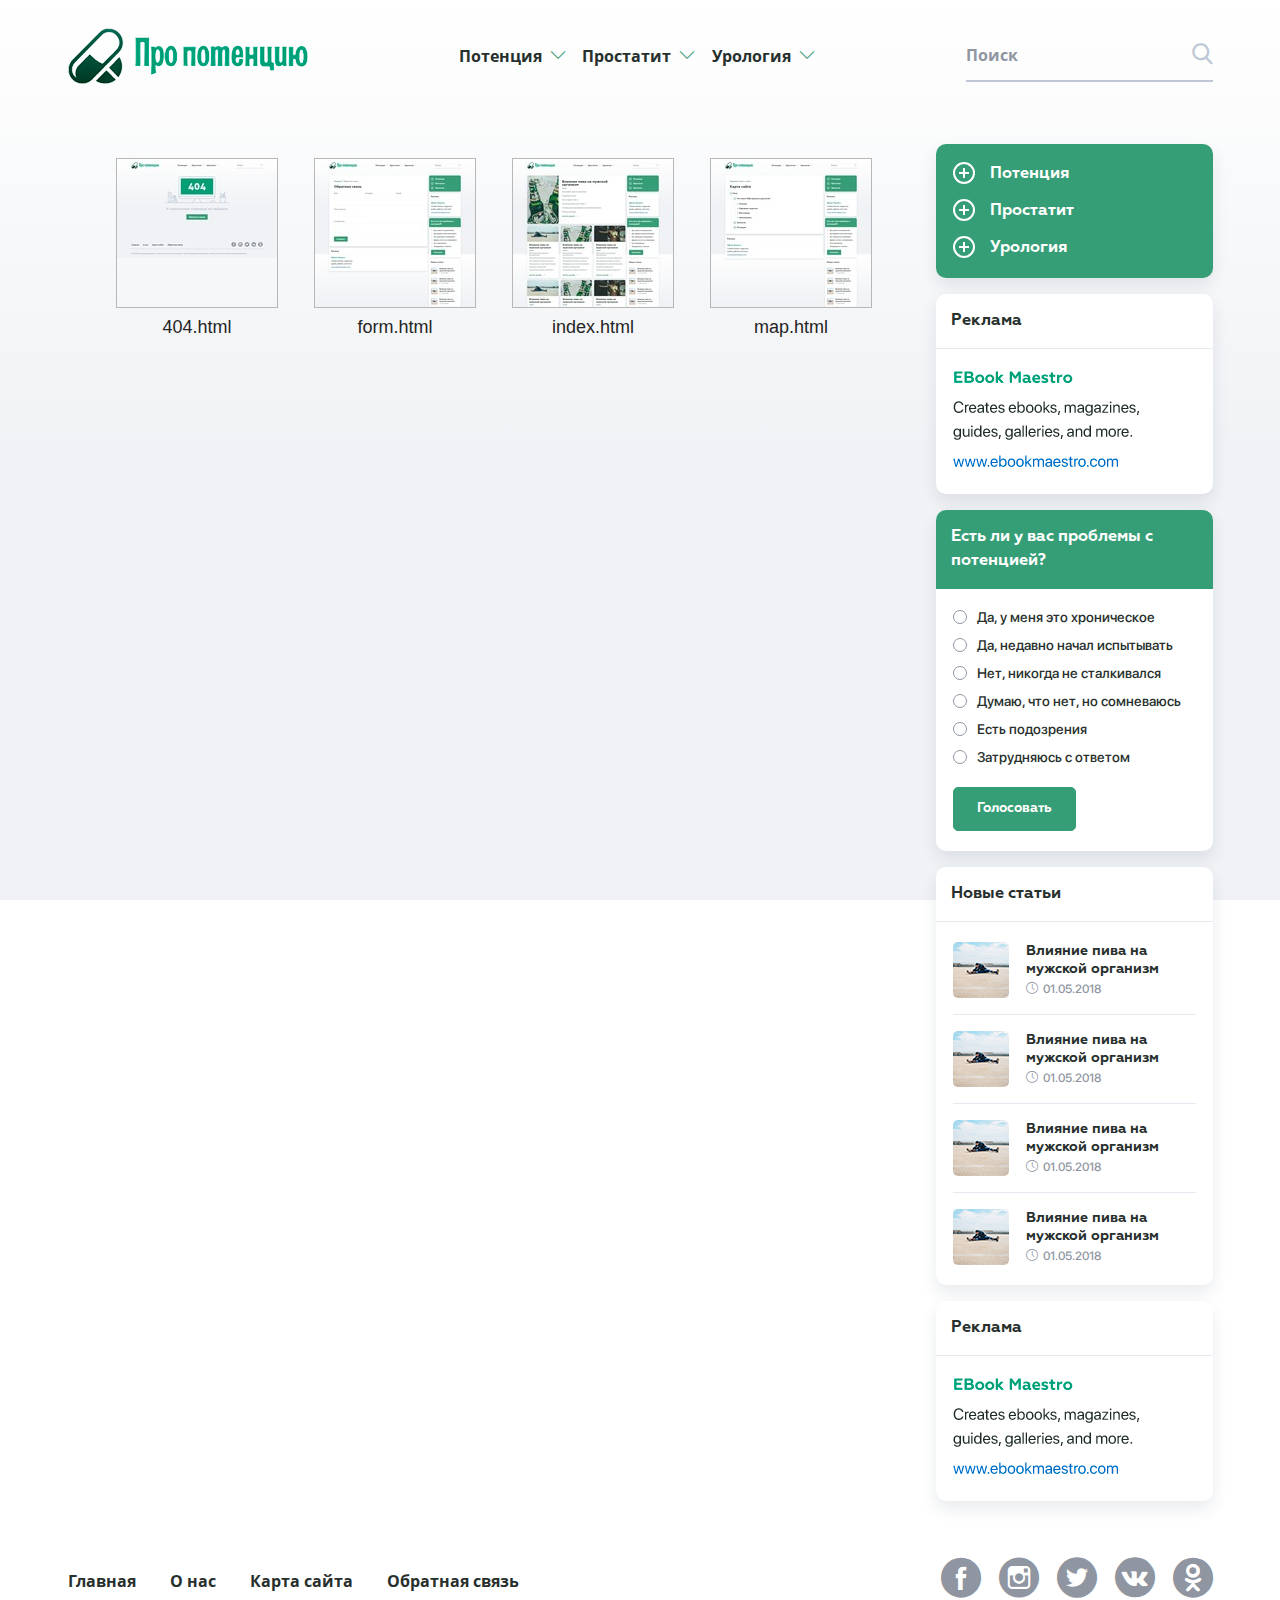
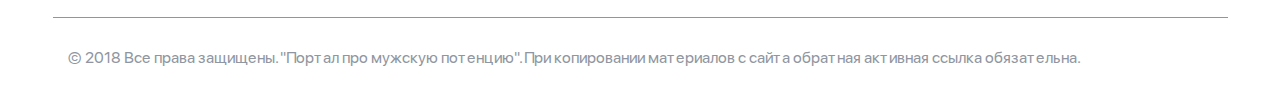
<file: index.html>
<!DOCTYPE html>
<html lang="ru">
<head>
	<meta charset=utf-8>
	<title></title>
	<meta name="viewport" id="viewport" content="width=device-width, initial-scale=1">
	<link rel="stylesheet" type="text/css" href="css/style.css" />
	
	
	
	<script src="js/libs/jquery-3.2.1.min.js"></script>

	<script src="js/common.js"></script>
</head>

<body>
	<header>
	    <div class="wrapper">
	        <a href="" class="logo">
	            <img src="images/logo.png" alt="alt">
	        </a>
	        <div class="nav_mob">
	            <span></span>
	            <span></span>
	            <span></span>
	        </div>
	        <nav>
	            <div class="nav_dd">
	                <a href="">Потенция<i class="icon-chevron-down"></i></a>
	                <div class="nav_dd_block block">
	                    <a href="">Потенция</a>
	                    <a href="">Потенция</a>
	                    <a href="">Потенция</a>
	                    <a href="">Потенция</a>
	                    <a href="">Потенция</a>
	                </div>
	            </div>
	            <div class="nav_dd">
	                <a href="">Простатит<i class="icon-chevron-down"></i></a>
	                <div class="nav_dd_block block">
	                    <a href="">Потенция</a>
	                    <a href="">Потенция</a>
	                    <a href="">Потенция</a>
	                    <a href="">Потенция</a>
	                    <a href="">Потенция</a>
	                </div>
	            </div>
	            <div class="nav_dd">
	                <a href="">Урология<i class="icon-chevron-down"></i></a>
	                <div class="nav_dd_block block">
	                    <a href="">Потенция</a>
	                    <a href="">Потенция</a>
	                    <a href="">Потенция</a>
	                    <a href="">Потенция</a>
	                    <a href="">Потенция</a>
	                </div>
	            </div>
	            
	        </nav>
	        <div class="header_search">
	            <input type="text" placeholder="Поиск">
	            <button><i class="icon-search"></i></button>
	        </div>
	    </div>
	</header>
    <div class="wrapper">
            <div class="content_mob">
                <div class="header_search">
                    <input type="text" placeholder="Поиск">
                    <button><i class="icon-search"></i></button>
                </div>
                <div class="aside_block block green aside_nav">
                    
                    <div class="block_content">
                        <div class="aside_nav">
                            <div class="aside_nav_item">
                                <div class="aside_nav_head">
                                    <span></span>Потенция
                                </div>
                                <div class="aside_nav_in">
                                    <a href="">Потенция</a>
                                    <a href="">Потенция</a>
                                    <a href="">Потенция</a>
                                    <a href="">Потенция</a>
                                    <a href="">Потенция</a>
                                </div>
                            </div>
                            <div class="aside_nav_item">
                                <div class="aside_nav_head">
                                    <span></span>Простатит
                                </div>
                                <div class="aside_nav_in">
                                    <a href="">Потенция</a>
                                    <a href="">Потенция</a>
                                    <a href="">Потенция</a>
                                    <a href="">Потенция</a>
                                    <a href="">Потенция</a>
                                </div>
                            </div>
                            <div class="aside_nav_item">
                                <div class="aside_nav_head">
                                    <span></span>Урология
                                </div>
                                <div class="aside_nav_in">
                                    <a href="">Потенция</a>
                                    <a href="">Потенция</a>
                                    <a href="">Потенция</a>
                                    <a href="">Потенция</a>
                                    <a href="">Потенция</a>
                                </div>
                            </div>
                            
                        </div>
                    </div>
                </div>
            </div>
        <div class="content">
            
            <div class="content_block">
                <div class="articles">
                    <div class="gang">
                        <a target="_blank" href="404.html">
                            <span class="gang-img"><img src="https://tester-site.github.io/mens/images/resized/1.jpg" alt="alt"></span>
                            <span>404.html</span>
                        </a>
                        <a target="_blank" href="form.html">
                            <span class="gang-img"><img src="https://tester-site.github.io/mens/images/resized/2.jpg" alt="alt"></span>
                            <span>form.html</span>
                        </a>
                        <a target="_blank" href="main.html">
                            <span class="gang-img"><img src="https://tester-site.github.io/mens/images/resized/3.jpg" alt="alt"></span>
                            <span>index.html</span>
                        </a>
                        <a target="_blank" href="map.html">
                            <span class="gang-img"><img src="https://tester-site.github.io/mens/images/resized/4.jpg" alt="alt"></span>
                            <span>map.html</span>
                        </a>
                        
                    </div>
                    <style>
                        .gang {
                            display: flex;
                            flex-wrap: wrap;
                            align-items: stretch;
                        }
                        .gang a {
                            text-align: center;
                            padding: 7px;
                            display: block;
                            border: 1px solid rgba(255,255,255,0);
                            margin: 10px;
                            font-size: 18px;
                            color: #252525;
                            text-decoration: none;
                            padding-top: 3px;
                            min-height: 80px;
                            display: block;
                            font-family: 'Montserrat', sans-serif;
                            font-weight: 500;
                            line-height: 25px;
                            display: flex;
                            flex-direction: column;
                            justify-content: flex-start;
                            align-items: center;
                        }
                        .gang a:hover {
                            border: 1px solid #1e3046;
                            box-shadow: 0 0 16px rgba(0,0,0,0.39);
                        }
                        .gang-img {
                            height: 150px;
                            max-height: 150px;
                            overflow: hidden;
                            border: 1px solid #b7b7b7;
                        }
                        .gang-img + span{
                            max-width: 160px;
                            padding-top: 7px;
                        }
                        .gang span {
                            display: block;
                        }
                    </style>
                </div>
                
                
            </div>
            <aside>
                <div class="header_search">
                    <input type="text" placeholder="Поиск">
                    <button><i class="icon-search"></i></button>
                </div>
                <div class="aside_block block green aside_nav">
                    
                    <div class="block_content">
                        <div class="aside_nav">
                            <div class="aside_nav_item">
                                <div class="aside_nav_head">
                                    <span></span>Потенция
                                </div>
                                <div class="aside_nav_in">
                                    <a href="">Потенция</a>
                                    <a href="">Потенция</a>
                                    <a href="">Потенция</a>
                                    <a href="">Потенция</a>
                                    <a href="">Потенция</a>
                                </div>
                            </div>
                            <div class="aside_nav_item">
                                <div class="aside_nav_head">
                                    <span></span>Простатит
                                </div>
                                <div class="aside_nav_in">
                                    <a href="">Потенция</a>
                                    <a href="">Потенция</a>
                                    <a href="">Потенция</a>
                                    <a href="">Потенция</a>
                                    <a href="">Потенция</a>
                                </div>
                            </div>
                            <div class="aside_nav_item">
                                <div class="aside_nav_head">
                                    <span></span>Урология
                                </div>
                                <div class="aside_nav_in">
                                    <a href="">Потенция</a>
                                    <a href="">Потенция</a>
                                    <a href="">Потенция</a>
                                    <a href="">Потенция</a>
                                    <a href="">Потенция</a>
                                </div>
                            </div>
                            
                        </div>
                    </div>
                </div>
                
                <div class="aside_block block">
                    <div class="block_head">
                        Реклама
                    </div>
                    <div class="block_content">
                        <img src="images/temp/ad.png" alt="alt"> 
                    </div>
                </div>
                
                <div class="aside_block block">
                    <div class="block_head green">
                        Есть ли у вас проблемы
                        с потенцией?
                    </div>
                    <div class="block_content">
                        <form>
                            <label>
                                <input type="radio" name="one"><span></span>
                                Да, у меня это хроническое
                            </label>
                            <label>
                                <input type="radio" name="one"><span></span>
                                Да, недавно начал испытывать
                            </label>
                            <label>
                                <input type="radio" name="one"><span></span>
                                Нет, никогда не сталкивался
                            </label>
                            <label>
                                <input type="radio" name="one"><span></span>
                                Думаю, что нет, но сомневаюсь
                            </label>
                            <label>
                                <input type="radio" name="one"><span></span>
                                Есть подозрения
                            </label>
                            <label>
                                <input type="radio" name="one"><span></span>
                                Затрудняюсь с ответом
                            </label>
                            <button class="btn">
                                Голосовать
                            </button>
                        </form>
                    </div>
                </div>
                
                <div class="aside_block block">
                    <div class="block_head">
                        Новые статьи
                    </div>
                    <div class="block_content">
                        <div class="aside_article">
                            <a href="aside_article_img">
                                <img src="images/temp/5.png" alt="alt">
                            </a>
                            <div>
                                <a href="" class="aside_article_name">
                                    Влияние пива на
мужской организм
                                </a>
                                <span>
                                    <i class="icon-clock"></i>01.05.2018
                                </span>
                            </div>
                        </div>
                        <div class="aside_article">
                            <a href="aside_article_img">
                                <img src="images/temp/5.png" alt="alt">
                            </a>
                            <div>
                                <a href="" class="aside_article_name">
                                    Влияние пива на
мужской организм
                                </a>
                                <span>
                                    <i class="icon-clock"></i>01.05.2018
                                </span>
                            </div>
                        </div>
                        <div class="aside_article">
                            <a href="aside_article_img">
                                <img src="images/temp/5.png" alt="alt">
                            </a>
                            <div>
                                <a href="" class="aside_article_name">
                                    Влияние пива на
мужской организм
                                </a>
                                <span>
                                    <i class="icon-clock"></i>01.05.2018
                                </span>
                            </div>
                        </div>
                        <div class="aside_article">
                            <a href="aside_article_img">
                                <img src="images/temp/5.png" alt="alt">
                            </a>
                            <div>
                                <a href="" class="aside_article_name">
                                    Влияние пива на
мужской организм
                                </a>
                                <span>
                                    <i class="icon-clock"></i>01.05.2018
                                </span>
                            </div>
                        </div>
                        
                    </div>
                </div>
                
                <div class="aside_block block">
                    <div class="block_head">
                        Реклама
                    </div>
                    <div class="block_content">
                        <img src="images/temp/ad.png" alt="alt"> 
                    </div>
                </div>

            </aside>
    </div>
    </div>
	<footer>
	    <div class="footer_top wrapper">
	        
	        <div class="footer_nav">
	            <a href="">Главная</a>
	            <a href="">О нас</a>
	            <a href="">Карта сайта</a>
	            <a href="">Обратная связь</a>
	        </div>
	        <div class="social">
	            <a href="" target="_blank">
	                <i class="icon-fb"></i>
	            </a>
	            <a href="" target="_blank">
	                <i class="icon-insta"></i>
	            </a>
	            <a href="" target="_blank">
	                <i class="icon-tw"></i>
	            </a>
	            <a href="" target="_blank">
	                <i class="icon-vk"></i>
	            </a >
	            <a href="" target="_blank">
	                <i class="icon-odnok"></i>
	            </a>
	            
	        </div>
	        
	    </div>
	    <div class="copy wrapper">
	        © 2018 Все права защищены. "Портал про мужскую потенцию". При копировании материалов с сайта обратная активная ссылка обязательна.
	    </div>
	</footer>
</body>
</html>
</file>
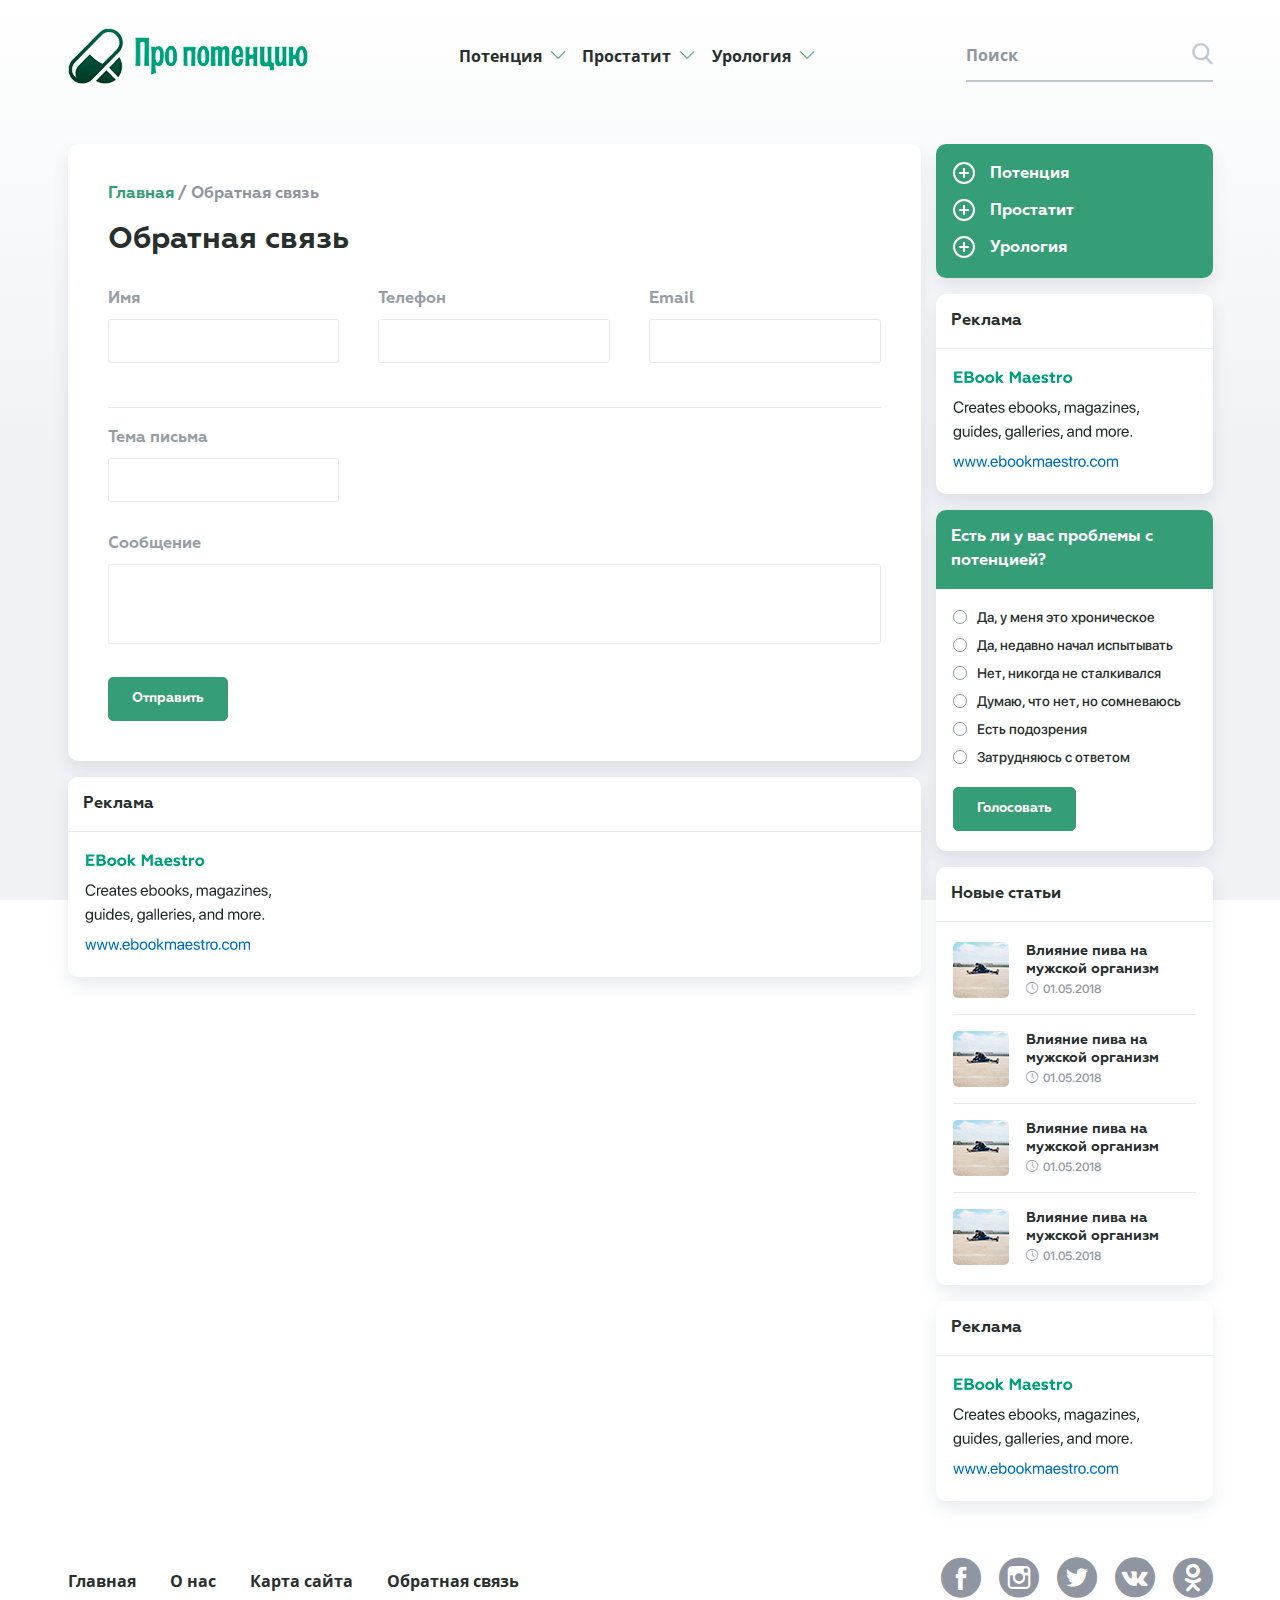
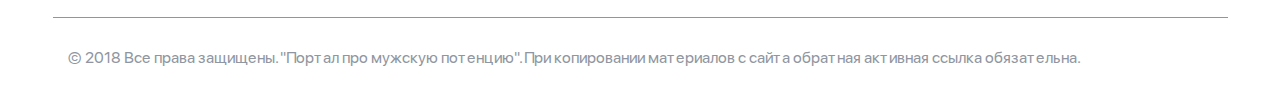
<file: form.html>
<!DOCTYPE html>
<html lang="ru">
<head>
	<meta charset=utf-8>
	<title></title>
	<meta name="viewport" id="viewport" content="width=device-width, initial-scale=1">
	<link rel="stylesheet" type="text/css" href="css/style.css" />
	
	
	
	<script src="js/libs/jquery-3.2.1.min.js"></script>
	<!--<script src="js/libs/owl.carousel.min.js"></script>-->
	<!--<script src="js/libs/jquery.fancybox.min.js"></script>-->
	<!--<link rel="stylesheet" type="text/css" href="js/libs/jquery.fancybox.min.css" />-->
	<!--general-->
	<script src="js/common.js"></script>
</head>

<body>
	<header>
	    <div class="wrapper">
	        <a href="" class="logo">
	            <img src="images/logo.png" alt="alt">
	        </a>
	        <div class="nav_mob">
	            <span></span>
	            <span></span>
	            <span></span>
	        </div>
	        <nav>
	            <div class="nav_dd">
	                <a href="">Потенция<i class="icon-chevron-down"></i></a>
	                <div class="nav_dd_block block">
	                    <a href="">Потенция</a>
	                    <a href="">Потенция</a>
	                    <a href="">Потенция</a>
	                    <a href="">Потенция</a>
	                    <a href="">Потенция</a>
	                </div>
	            </div>
	            <div class="nav_dd">
	                <a href="">Простатит<i class="icon-chevron-down"></i></a>
	                <div class="nav_dd_block block">
	                    <a href="">Потенция</a>
	                    <a href="">Потенция</a>
	                    <a href="">Потенция</a>
	                    <a href="">Потенция</a>
	                    <a href="">Потенция</a>
	                </div>
	            </div>
	            <div class="nav_dd">
	                <a href="">Урология<i class="icon-chevron-down"></i></a>
	                <div class="nav_dd_block block">
	                    <a href="">Потенция</a>
	                    <a href="">Потенция</a>
	                    <a href="">Потенция</a>
	                    <a href="">Потенция</a>
	                    <a href="">Потенция</a>
	                </div>
	            </div>
	            
	        </nav>
	        <div class="header_search">
	            <input type="text" placeholder="Поиск">
	            <button><i class="icon-search"></i></button>
	        </div>
	    </div>
	</header>
    <div class="wrapper wrapper_page">
            <div class="content_mob">
                <div class="header_search">
                    <input type="text" placeholder="Поиск">
                    <button><i class="icon-search"></i></button>
                </div>
                <div class="aside_block block green aside_nav">
                    
                    <div class="block_content">
                        <div class="aside_nav">
                            <div class="aside_nav_item">
                                <div class="aside_nav_head">
                                    <span></span>Потенция
                                </div>
                                <div class="aside_nav_in">
                                    <a href="">Потенция</a>
                                    <a href="">Потенция</a>
                                    <a href="">Потенция</a>
                                    <a href="">Потенция</a>
                                    <a href="">Потенция</a>
                                </div>
                            </div>
                            <div class="aside_nav_item">
                                <div class="aside_nav_head">
                                    <span></span>Простатит
                                </div>
                                <div class="aside_nav_in">
                                    <a href="">Потенция</a>
                                    <a href="">Потенция</a>
                                    <a href="">Потенция</a>
                                    <a href="">Потенция</a>
                                    <a href="">Потенция</a>
                                </div>
                            </div>
                            <div class="aside_nav_item">
                                <div class="aside_nav_head">
                                    <span></span>Урология
                                </div>
                                <div class="aside_nav_in">
                                    <a href="">Потенция</a>
                                    <a href="">Потенция</a>
                                    <a href="">Потенция</a>
                                    <a href="">Потенция</a>
                                    <a href="">Потенция</a>
                                </div>
                            </div>
                            
                        </div>
                    </div>
                </div>
            </div>
        <div class="content">
            
            <div class="content_block">
                    
                    <div class="page block">
                        <div class="bread">
                            <a href="">Главная</a> / Обратная связь
                        </div>
                        <form>
                            <h1>
                                Обратная связь
                            </h1>
                            <div class="form_block form_top">
                                <label class="label_name">
                                    <b>Имя</b>
                                    <input type="text">
                                </label>
                                <label>
                                    <b>Телефон</b>
                                    <input type="text">
                                </label>
                                <label>
                                    <b>Email</b>
                                    <input type="text">
                                </label>
                                
                            </div>
                            <div class="form_block form_top">
                                <label>
                                    <b>Тема письма</b>
                                    <input type="text">
                                </label>
                            </div>
                            <div class="form_block">
                                <label>
                                    <b>Сообщение</b>
                                    <textarea></textarea>
                                </label>
                            </div>
                            <button type="submit" class="btn">Отправить</button>
                        </form>
                    </div>
                
                
                    <div class="block ad">
                        <div class="block_head">
                            Реклама
                        </div>
                        <div class="block_content">
                            <img src="images/temp/ad.png" alt="alt"> 
                        </div>
                    </div>
                
            </div>
            <aside>
                <div class="header_search">
                    <input type="text" placeholder="Поиск">
                    <button><i class="icon-search"></i></button>
                </div>
                <div class="aside_block block green aside_nav">
                    
                    <div class="block_content">
                        <div class="aside_nav">
                            <div class="aside_nav_item">
                                <div class="aside_nav_head">
                                    <span></span>Потенция
                                </div>
                                <div class="aside_nav_in">
                                    <a href="">Потенция</a>
                                    <a href="">Потенция</a>
                                    <a href="">Потенция</a>
                                    <a href="">Потенция</a>
                                    <a href="">Потенция</a>
                                </div>
                            </div>
                            <div class="aside_nav_item">
                                <div class="aside_nav_head">
                                    <span></span>Простатит
                                </div>
                                <div class="aside_nav_in">
                                    <a href="">Потенция</a>
                                    <a href="">Потенция</a>
                                    <a href="">Потенция</a>
                                    <a href="">Потенция</a>
                                    <a href="">Потенция</a>
                                </div>
                            </div>
                            <div class="aside_nav_item">
                                <div class="aside_nav_head">
                                    <span></span>Урология
                                </div>
                                <div class="aside_nav_in">
                                    <a href="">Потенция</a>
                                    <a href="">Потенция</a>
                                    <a href="">Потенция</a>
                                    <a href="">Потенция</a>
                                    <a href="">Потенция</a>
                                </div>
                            </div>
                            
                        </div>
                    </div>
                </div>
                
                <div class="aside_block block">
                    <div class="block_head">
                        Реклама
                    </div>
                    <div class="block_content">
                        <img src="images/temp/ad.png" alt="alt"> 
                    </div>
                </div>
                
                <div class="aside_block block">
                    <div class="block_head green">
                        Есть ли у вас проблемы
                        с потенцией?
                    </div>
                    <div class="block_content">
                        <form>
                            <label>
                                <input type="radio" name="one"><span></span>
                                Да, у меня это хроническое
                            </label>
                            <label>
                                <input type="radio" name="one"><span></span>
                                Да, недавно начал испытывать
                            </label>
                            <label>
                                <input type="radio" name="one"><span></span>
                                Нет, никогда не сталкивался
                            </label>
                            <label>
                                <input type="radio" name="one"><span></span>
                                Думаю, что нет, но сомневаюсь
                            </label>
                            <label>
                                <input type="radio" name="one"><span></span>
                                Есть подозрения
                            </label>
                            <label>
                                <input type="radio" name="one"><span></span>
                                Затрудняюсь с ответом
                            </label>
                            <button class="btn">
                                Голосовать
                            </button>
                        </form>
                    </div>
                </div>
                
                <div class="aside_block block">
                    <div class="block_head">
                        Новые статьи
                    </div>
                    <div class="block_content">
                        <div class="aside_article">
                            <a href="aside_article_img">
                                <img src="images/temp/5.png" alt="alt">
                            </a>
                            <div>
                                <a href="" class="aside_article_name">
                                    Влияние пива на
мужской организм
                                </a>
                                <span>
                                    <i class="icon-clock"></i>01.05.2018
                                </span>
                            </div>
                        </div>
                        <div class="aside_article">
                            <a href="aside_article_img">
                                <img src="images/temp/5.png" alt="alt">
                            </a>
                            <div>
                                <a href="" class="aside_article_name">
                                    Влияние пива на
мужской организм
                                </a>
                                <span>
                                    <i class="icon-clock"></i>01.05.2018
                                </span>
                            </div>
                        </div>
                        <div class="aside_article">
                            <a href="aside_article_img">
                                <img src="images/temp/5.png" alt="alt">
                            </a>
                            <div>
                                <a href="" class="aside_article_name">
                                    Влияние пива на
мужской организм
                                </a>
                                <span>
                                    <i class="icon-clock"></i>01.05.2018
                                </span>
                            </div>
                        </div>
                        <div class="aside_article">
                            <a href="aside_article_img">
                                <img src="images/temp/5.png" alt="alt">
                            </a>
                            <div>
                                <a href="" class="aside_article_name">
                                    Влияние пива на
мужской организм
                                </a>
                                <span>
                                    <i class="icon-clock"></i>01.05.2018
                                </span>
                            </div>
                        </div>
                        
                    </div>
                </div>
                
                <div class="aside_block block">
                    <div class="block_head">
                        Реклама
                    </div>
                    <div class="block_content">
                        <img src="images/temp/ad.png" alt="alt"> 
                    </div>
                </div>

            </aside>
    </div>
    </div>
	<footer>
	    <div class="footer_top wrapper">
	        
	        <div class="footer_nav">
	            <a href="">Главная</a>
	            <a href="">О нас</a>
	            <a href="">Карта сайта</a>
	            <a href="">Обратная связь</a>
	        </div>
	        <div class="social">
	            <a href="" target="_blank">
	                <i class="icon-fb"></i>
	            </a>
	            <a href="" target="_blank">
	                <i class="icon-insta"></i>
	            </a>
	            <a href="" target="_blank">
	                <i class="icon-tw"></i>
	            </a>
	            <a href="" target="_blank">
	                <i class="icon-vk"></i>
	            </a >
	            <a href="" target="_blank">
	                <i class="icon-odnok"></i>
	            </a>
	            
	        </div>
	        
	    </div>
	    <div class="copy wrapper">
	        © 2018 Все права защищены. "Портал про мужскую потенцию". При копировании материалов с сайта обратная активная ссылка обязательна.
	    </div>
	</footer>
</body>
</html>
</file>
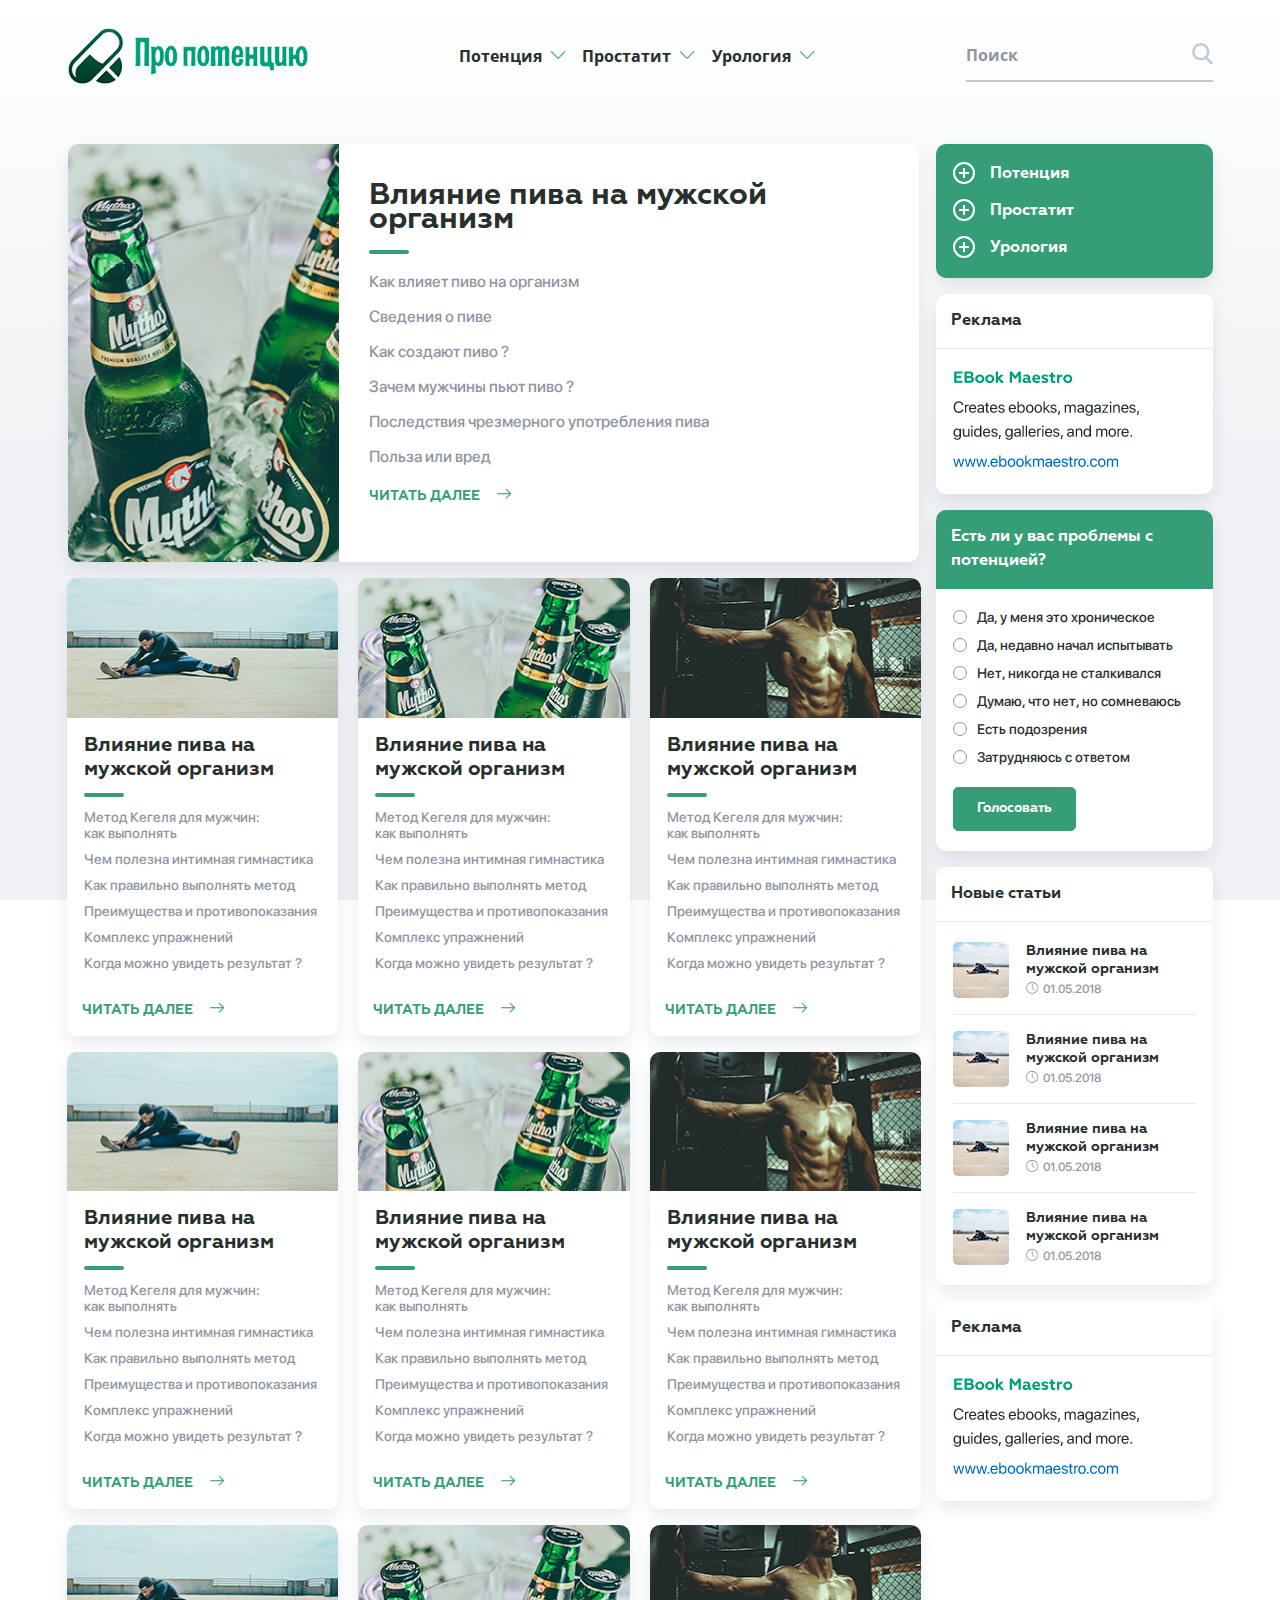
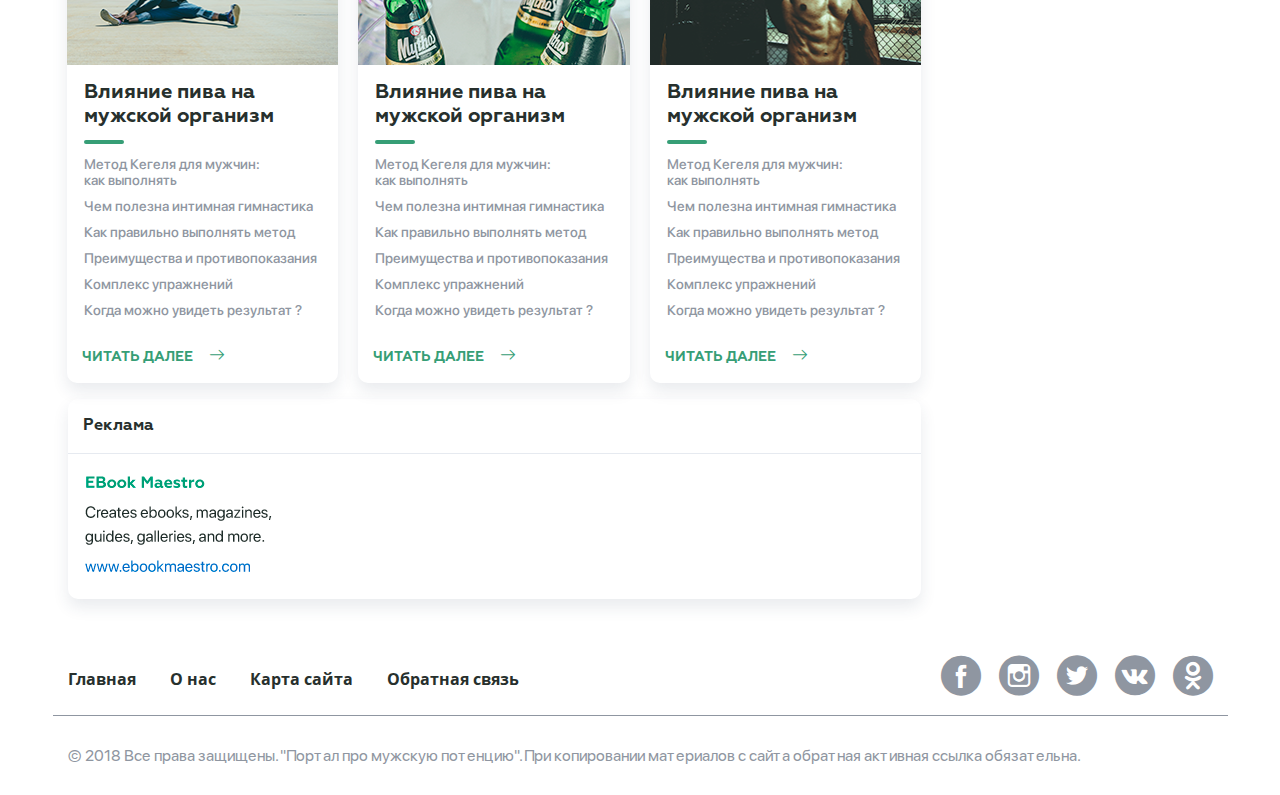
<file: main.html>
<!DOCTYPE html>
<html lang="ru">
<head>
	<meta charset=utf-8>
	<title></title>
	<meta name="viewport" id="viewport" content="width=device-width, initial-scale=1">
	<link rel="stylesheet" type="text/css" href="css/style.css" />
	
	
	
	<script src="js/libs/jquery-3.2.1.min.js"></script>
	<!--<script src="js/libs/owl.carousel.min.js"></script>-->
	<!--<script src="js/libs/jquery.fancybox.min.js"></script>-->
	<!--<link rel="stylesheet" type="text/css" href="js/libs/jquery.fancybox.min.css" />-->
	<!--general-->
	<script src="js/common.js"></script>
</head>

<body>
	<header>
	    <div class="wrapper">
	        <a href="" class="logo">
	            <img src="images/logo.png" alt="alt">
	        </a>
	        <div class="nav_mob">
	            <span></span>
	            <span></span>
	            <span></span>
	        </div>
	        <nav>
	            <div class="nav_dd">
	                <a href="">Потенция<i class="icon-chevron-down"></i></a>
	                <div class="nav_dd_block block">
	                    <a href="">Потенция</a>
	                    <a href="">Потенция</a>
	                    <a href="">Потенция</a>
	                    <a href="">Потенция</a>
	                    <a href="">Потенция</a>
	                </div>
	            </div>
	            <div class="nav_dd">
	                <a href="">Простатит<i class="icon-chevron-down"></i></a>
	                <div class="nav_dd_block block">
	                    <a href="">Потенция</a>
	                    <a href="">Потенция</a>
	                    <a href="">Потенция</a>
	                    <a href="">Потенция</a>
	                    <a href="">Потенция</a>
	                </div>
	            </div>
	            <div class="nav_dd">
	                <a href="">Урология<i class="icon-chevron-down"></i></a>
	                <div class="nav_dd_block block">
	                    <a href="">Потенция</a>
	                    <a href="">Потенция</a>
	                    <a href="">Потенция</a>
	                    <a href="">Потенция</a>
	                    <a href="">Потенция</a>
	                </div>
	            </div>
	            
	        </nav>
	        <div class="header_search">
	            <input type="text" placeholder="Поиск">
	            <button><i class="icon-search"></i></button>
	        </div>
	    </div>
	</header>
    <div class="wrapper">
            <div class="content_mob">
                <div class="header_search">
                    <input type="text" placeholder="Поиск">
                    <button><i class="icon-search"></i></button>
                </div>
                <div class="aside_block block green aside_nav">
                    
                    <div class="block_content">
                        <div class="aside_nav">
                            <div class="aside_nav_item">
                                <div class="aside_nav_head">
                                    <span></span>Потенция
                                </div>
                                <div class="aside_nav_in">
                                    <a href="">Потенция</a>
                                    <a href="">Потенция</a>
                                    <a href="">Потенция</a>
                                    <a href="">Потенция</a>
                                    <a href="">Потенция</a>
                                </div>
                            </div>
                            <div class="aside_nav_item">
                                <div class="aside_nav_head">
                                    <span></span>Простатит
                                </div>
                                <div class="aside_nav_in">
                                    <a href="">Потенция</a>
                                    <a href="">Потенция</a>
                                    <a href="">Потенция</a>
                                    <a href="">Потенция</a>
                                    <a href="">Потенция</a>
                                </div>
                            </div>
                            <div class="aside_nav_item">
                                <div class="aside_nav_head">
                                    <span></span>Урология
                                </div>
                                <div class="aside_nav_in">
                                    <a href="">Потенция</a>
                                    <a href="">Потенция</a>
                                    <a href="">Потенция</a>
                                    <a href="">Потенция</a>
                                    <a href="">Потенция</a>
                                </div>
                            </div>
                            
                        </div>
                    </div>
                </div>
            </div>
        <div class="content">
            
            <div class="content_block">
                <div class="articles">

                    <div class="block article_item article_item_big">
                        <div class="article_item_block">
                            <a href="" class="article_img">
                                <img src="images/temp/1.png" alt="alt">
                            </a>
                            <div>
                                <a href="" class="article_item_head">
                                    Влияние пива на мужской
                                    организм
                                </a>
                                <div>
                                    <p>Как влияет пиво на организм</p>
                                    <p>Сведения о пиве</p>
                                    <p>Как создают пиво ?</p>
                                    <p>Зачем мужчины пьют пиво ?</p>
                                    <p>Последствия чрезмерного употребления пива</p>
                                    <p>Польза или вред</p>
                                </div>
                                <a href="" class="article_item_more">
                                    Читать далее <i class="icon-arrow-right"></i>
                                </a>
                            </div>
                        </div>
                        
                        
                    </div>
                    
                    <div class="block article_item">
                        <div class="article_item_block">
                            <a href="" class="article_img">
                                <img src="images/temp/2.png" alt="alt">
                            </a>
                            <div>
                                <a href="" class="article_item_head">
                                    Влияние пива на мужской
                                    организм
                                </a>
                                <div>
                                    <p>Метод Кегеля для мужчин:<br>
                                    как выполнять</p>
                                    <p>Чем полезна интимная гимнастика</p>
                                    <p>Как правильно выполнять метод</p>
                                    <p>Преимущества и противопоказания</p>
                                    <p>Комплекс упражнений</p>
                                    <p>Когда можно увидеть результат ?</p>
                                </div>
                            </div>
                        </div>
                        
                        <a href="" class="article_item_more">
                            Читать далее <i class="icon-arrow-right"></i>
                        </a>
                    </div>
                    <div class="block article_item">
                        <div class="article_item_block">
                            <a href="" class="article_img">
                                <img src="images/temp/3.png" alt="alt">
                            </a>
                            <div>
                                <a href="" class="article_item_head">
                                    Влияние пива на мужской
                                    организм
                                </a>
                                <div>
                                    <p>Метод Кегеля для мужчин:<br>
                                    как выполнять</p>
                                    <p>Чем полезна интимная гимнастика</p>
                                    <p>Как правильно выполнять метод</p>
                                    <p>Преимущества и противопоказания</p>
                                    <p>Комплекс упражнений</p>
                                    <p>Когда можно увидеть результат ?</p>
                                </div>
                            </div>
                        </div>
                        
                        <a href="" class="article_item_more">
                            Читать далее <i class="icon-arrow-right"></i>
                        </a>
                    </div>
                    <div class="block article_item">
                        <div class="article_item_block">
                            <a href="" class="article_img">
                                <img src="images/temp/4.png" alt="alt">
                            </a>
                            <div>
                                <a href="" class="article_item_head">
                                    Влияние пива на мужской
                                    организм
                                </a>
                                <div>
                                    <p>Метод Кегеля для мужчин:<br>
                                    как выполнять</p>
                                    <p>Чем полезна интимная гимнастика</p>
                                    <p>Как правильно выполнять метод</p>
                                    <p>Преимущества и противопоказания</p>
                                    <p>Комплекс упражнений</p>
                                    <p>Когда можно увидеть результат ?</p>
                                </div>
                            </div>
                        </div>
                        
                        <a href="" class="article_item_more">
                            Читать далее <i class="icon-arrow-right"></i>
                        </a>
                    </div>
                    <div class="block article_item">
                        <div class="article_item_block">
                            <a href="" class="article_img">
                                <img src="images/temp/2.png" alt="alt">
                            </a>
                            <div>
                                <a href="" class="article_item_head">
                                    Влияние пива на мужской
                                    организм
                                </a>
                                <div>
                                    <p>Метод Кегеля для мужчин:<br>
                                    как выполнять</p>
                                    <p>Чем полезна интимная гимнастика</p>
                                    <p>Как правильно выполнять метод</p>
                                    <p>Преимущества и противопоказания</p>
                                    <p>Комплекс упражнений</p>
                                    <p>Когда можно увидеть результат ?</p>
                                </div>
                            </div>
                        </div>
                        
                        <a href="" class="article_item_more">
                            Читать далее <i class="icon-arrow-right"></i>
                        </a>
                    </div>
                    <div class="block article_item">
                        <div class="article_item_block">
                            <a href="" class="article_img">
                                <img src="images/temp/3.png" alt="alt">
                            </a>
                            <div>
                                <a href="" class="article_item_head">
                                    Влияние пива на мужской
                                    организм
                                </a>
                                <div>
                                    <p>Метод Кегеля для мужчин:<br>
                                    как выполнять</p>
                                    <p>Чем полезна интимная гимнастика</p>
                                    <p>Как правильно выполнять метод</p>
                                    <p>Преимущества и противопоказания</p>
                                    <p>Комплекс упражнений</p>
                                    <p>Когда можно увидеть результат ?</p>
                                </div>
                            </div>
                        </div>
                        
                        <a href="" class="article_item_more">
                            Читать далее <i class="icon-arrow-right"></i>
                        </a>
                    </div>
                    <div class="block article_item">
                        <div class="article_item_block">
                            <a href="" class="article_img">
                                <img src="images/temp/4.png" alt="alt">
                            </a>
                            <div>
                                <a href="" class="article_item_head">
                                    Влияние пива на мужской
                                    организм
                                </a>
                                <div>
                                    <p>Метод Кегеля для мужчин:<br>
                                    как выполнять</p>
                                    <p>Чем полезна интимная гимнастика</p>
                                    <p>Как правильно выполнять метод</p>
                                    <p>Преимущества и противопоказания</p>
                                    <p>Комплекс упражнений</p>
                                    <p>Когда можно увидеть результат ?</p>
                                </div>
                            </div>
                        </div>
                        
                        <a href="" class="article_item_more">
                            Читать далее <i class="icon-arrow-right"></i>
                        </a>
                    </div>
                    <div class="block article_item">
                        <div class="article_item_block">
                            <a href="" class="article_img">
                                <img src="images/temp/2.png" alt="alt">
                            </a>
                            <div>
                                <a href="" class="article_item_head">
                                    Влияние пива на мужской
                                    организм
                                </a>
                                <div>
                                    <p>Метод Кегеля для мужчин:<br>
                                    как выполнять</p>
                                    <p>Чем полезна интимная гимнастика</p>
                                    <p>Как правильно выполнять метод</p>
                                    <p>Преимущества и противопоказания</p>
                                    <p>Комплекс упражнений</p>
                                    <p>Когда можно увидеть результат ?</p>
                                </div>
                            </div>
                        </div>
                        
                        <a href="" class="article_item_more">
                            Читать далее <i class="icon-arrow-right"></i>
                        </a>
                    </div>
                    <div class="block article_item">
                        <div class="article_item_block">
                            <a href="" class="article_img">
                                <img src="images/temp/3.png" alt="alt">
                            </a>
                            <div>
                                <a href="" class="article_item_head">
                                    Влияние пива на мужской
                                    организм
                                </a>
                                <div>
                                    <p>Метод Кегеля для мужчин:<br>
                                    как выполнять</p>
                                    <p>Чем полезна интимная гимнастика</p>
                                    <p>Как правильно выполнять метод</p>
                                    <p>Преимущества и противопоказания</p>
                                    <p>Комплекс упражнений</p>
                                    <p>Когда можно увидеть результат ?</p>
                                </div>
                            </div>
                        </div>
                        
                        <a href="" class="article_item_more">
                            Читать далее <i class="icon-arrow-right"></i>
                        </a>
                    </div>
                    <div class="block article_item">
                        <div class="article_item_block">
                            <a href="" class="article_img">
                                <img src="images/temp/4.png" alt="alt">
                            </a>
                            <div>
                                <a href="" class="article_item_head">
                                    Влияние пива на мужской
                                    организм
                                </a>
                                <div>
                                    <p>Метод Кегеля для мужчин:<br>
                                    как выполнять</p>
                                    <p>Чем полезна интимная гимнастика</p>
                                    <p>Как правильно выполнять метод</p>
                                    <p>Преимущества и противопоказания</p>
                                    <p>Комплекс упражнений</p>
                                    <p>Когда можно увидеть результат ?</p>
                                </div>
                            </div>
                        </div>
                        
                        <a href="" class="article_item_more">
                            Читать далее <i class="icon-arrow-right"></i>
                        </a>
                    </div>

                </div>
                
                    <div class="block ad">
                        <div class="block_head">
                            Реклама
                        </div>
                        <div class="block_content">
                            <img src="images/temp/ad.png" alt="alt"> 
                        </div>
                    </div>
                
            </div>
            <aside>
                <div class="header_search">
                    <input type="text" placeholder="Поиск">
                    <button><i class="icon-search"></i></button>
                </div>
                <div class="aside_block block green aside_nav">
                    
                    <div class="block_content">
                        <div class="aside_nav">
                            <div class="aside_nav_item">
                                <div class="aside_nav_head">
                                    <span></span>Потенция
                                </div>
                                <div class="aside_nav_in">
                                    <a href="">Потенция</a>
                                    <a href="">Потенция</a>
                                    <a href="">Потенция</a>
                                    <a href="">Потенция</a>
                                    <a href="">Потенция</a>
                                </div>
                            </div>
                            <div class="aside_nav_item">
                                <div class="aside_nav_head">
                                    <span></span>Простатит
                                </div>
                                <div class="aside_nav_in">
                                    <a href="">Потенция</a>
                                    <a href="">Потенция</a>
                                    <a href="">Потенция</a>
                                    <a href="">Потенция</a>
                                    <a href="">Потенция</a>
                                </div>
                            </div>
                            <div class="aside_nav_item">
                                <div class="aside_nav_head">
                                    <span></span>Урология
                                </div>
                                <div class="aside_nav_in">
                                    <a href="">Потенция</a>
                                    <a href="">Потенция</a>
                                    <a href="">Потенция</a>
                                    <a href="">Потенция</a>
                                    <a href="">Потенция</a>
                                </div>
                            </div>
                            
                        </div>
                    </div>
                </div>
                
                <div class="aside_block block">
                    <div class="block_head">
                        Реклама
                    </div>
                    <div class="block_content">
                        <img src="images/temp/ad.png" alt="alt"> 
                    </div>
                </div>
                
                <div class="aside_block block">
                    <div class="block_head green">
                        Есть ли у вас проблемы
                        с потенцией?
                    </div>
                    <div class="block_content">
                        <form>
                            <label>
                                <input type="radio" name="one"><span></span>
                                Да, у меня это хроническое
                            </label>
                            <label>
                                <input type="radio" name="one"><span></span>
                                Да, недавно начал испытывать
                            </label>
                            <label>
                                <input type="radio" name="one"><span></span>
                                Нет, никогда не сталкивался
                            </label>
                            <label>
                                <input type="radio" name="one"><span></span>
                                Думаю, что нет, но сомневаюсь
                            </label>
                            <label>
                                <input type="radio" name="one"><span></span>
                                Есть подозрения
                            </label>
                            <label>
                                <input type="radio" name="one"><span></span>
                                Затрудняюсь с ответом
                            </label>
                            <button class="btn">
                                Голосовать
                            </button>
                        </form>
                    </div>
                </div>
                
                <div class="aside_block block">
                    <div class="block_head">
                        Новые статьи
                    </div>
                    <div class="block_content">
                        <div class="aside_article">
                            <a href="aside_article_img">
                                <img src="images/temp/5.png" alt="alt">
                            </a>
                            <div>
                                <a href="" class="aside_article_name">
                                    Влияние пива на
мужской организм
                                </a>
                                <span>
                                    <i class="icon-clock"></i>01.05.2018
                                </span>
                            </div>
                        </div>
                        <div class="aside_article">
                            <a href="aside_article_img">
                                <img src="images/temp/5.png" alt="alt">
                            </a>
                            <div>
                                <a href="" class="aside_article_name">
                                    Влияние пива на
мужской организм
                                </a>
                                <span>
                                    <i class="icon-clock"></i>01.05.2018
                                </span>
                            </div>
                        </div>
                        <div class="aside_article">
                            <a href="aside_article_img">
                                <img src="images/temp/5.png" alt="alt">
                            </a>
                            <div>
                                <a href="" class="aside_article_name">
                                    Влияние пива на
мужской организм
                                </a>
                                <span>
                                    <i class="icon-clock"></i>01.05.2018
                                </span>
                            </div>
                        </div>
                        <div class="aside_article">
                            <a href="aside_article_img">
                                <img src="images/temp/5.png" alt="alt">
                            </a>
                            <div>
                                <a href="" class="aside_article_name">
                                    Влияние пива на
мужской организм
                                </a>
                                <span>
                                    <i class="icon-clock"></i>01.05.2018
                                </span>
                            </div>
                        </div>
                        
                    </div>
                </div>
                
                <div class="aside_block block">
                    <div class="block_head">
                        Реклама
                    </div>
                    <div class="block_content">
                        <img src="images/temp/ad.png" alt="alt"> 
                    </div>
                </div>

            </aside>
    </div>
    </div>
	<footer>
	    <div class="footer_top wrapper">
	        
	        <div class="footer_nav">
	            <a href="">Главная</a>
	            <a href="">О нас</a>
	            <a href="">Карта сайта</a>
	            <a href="">Обратная связь</a>
	        </div>
	        <div class="social">
	            <a href="" target="_blank">
	                <i class="icon-fb"></i>
	            </a>
	            <a href="" target="_blank">
	                <i class="icon-insta"></i>
	            </a>
	            <a href="" target="_blank">
	                <i class="icon-tw"></i>
	            </a>
	            <a href="" target="_blank">
	                <i class="icon-vk"></i>
	            </a >
	            <a href="" target="_blank">
	                <i class="icon-odnok"></i>
	            </a>
	            
	        </div>
	        
	    </div>
	    <div class="copy wrapper">
	        © 2018 Все права защищены. "Портал про мужскую потенцию". При копировании материалов с сайта обратная активная ссылка обязательна.
	    </div>
	</footer>
</body>
</html>
</file>
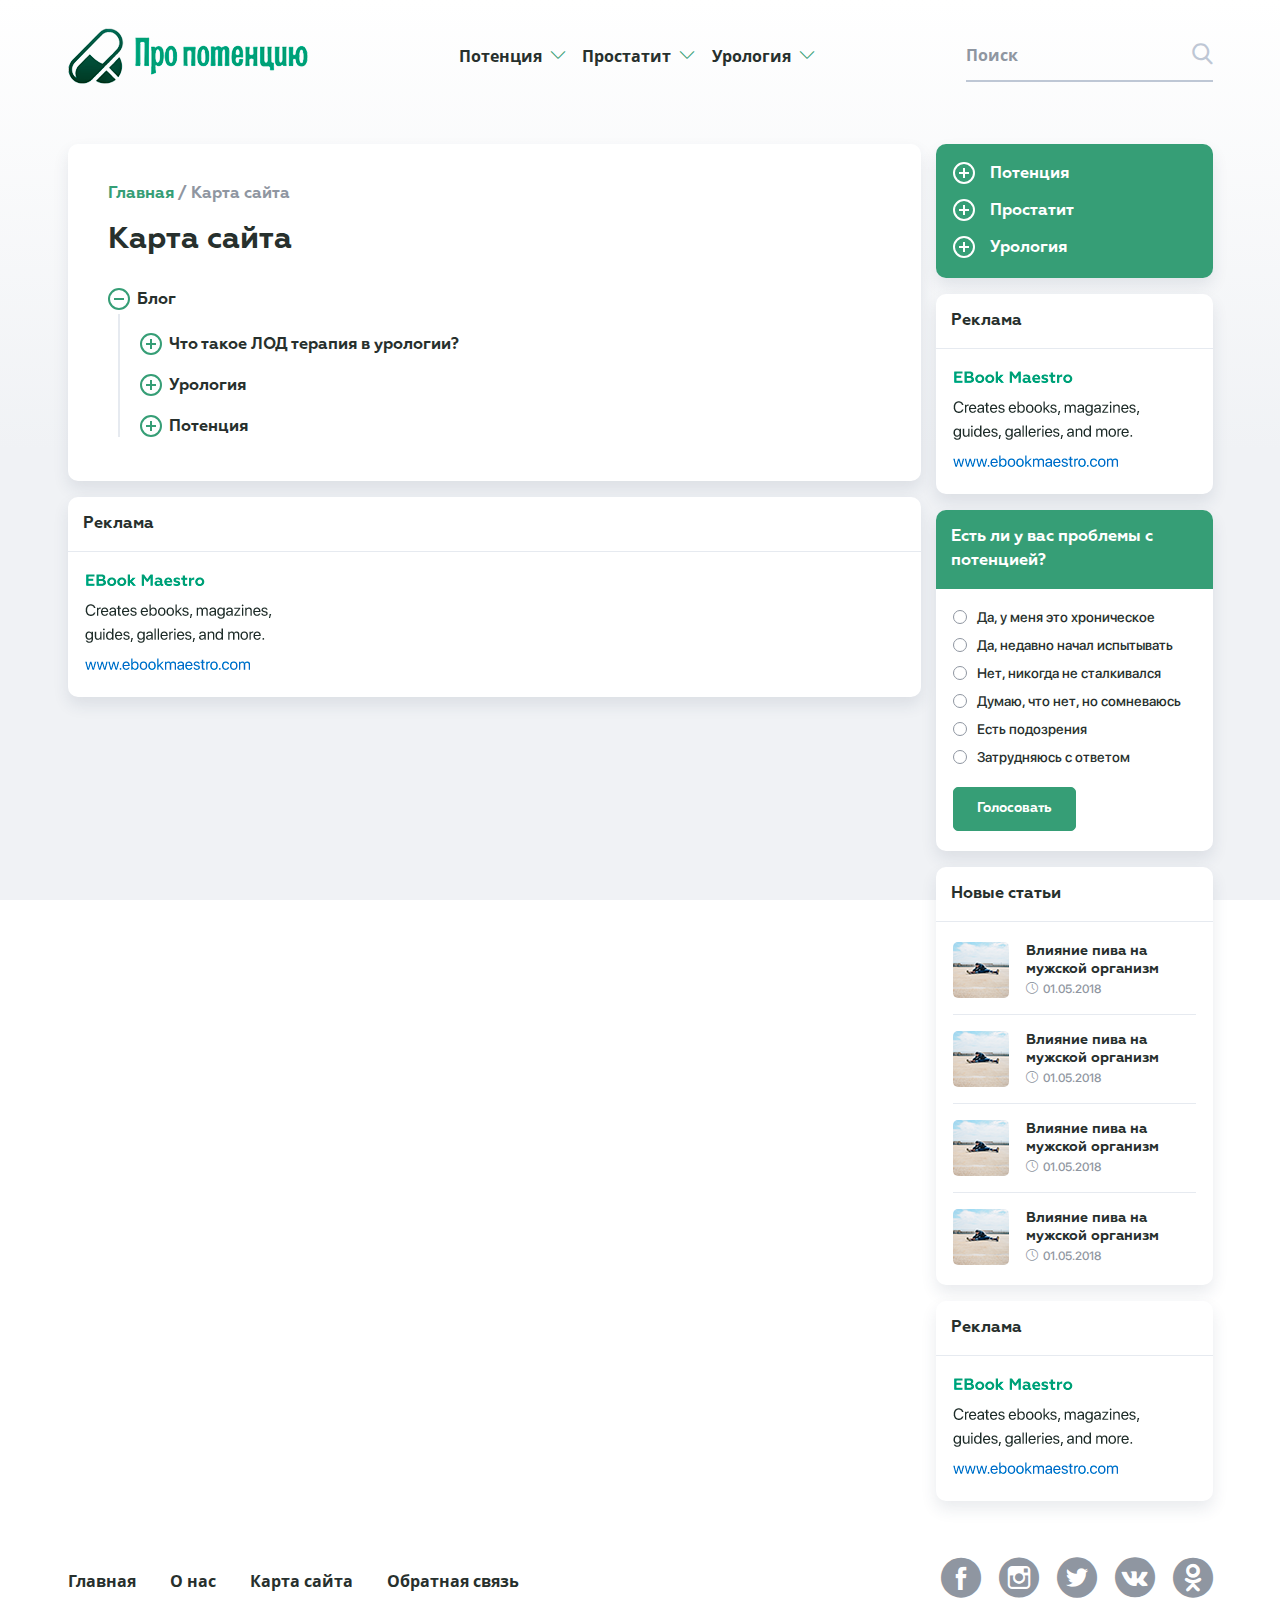
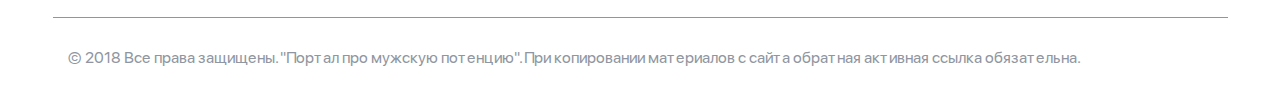
<file: map.html>
<!DOCTYPE html>
<html lang="ru">
<head>
	<meta charset=utf-8>
	<title></title>
	<meta name="viewport" id="viewport" content="width=device-width, initial-scale=1">
	<link rel="stylesheet" type="text/css" href="css/style.css" />
	
	
	
	<script src="js/libs/jquery-3.2.1.min.js"></script>
	<!--<script src="js/libs/owl.carousel.min.js"></script>-->
	<!--<script src="js/libs/jquery.fancybox.min.js"></script>-->
	<!--<link rel="stylesheet" type="text/css" href="js/libs/jquery.fancybox.min.css" />-->
	<!--general-->
	<script src="js/common.js"></script>
</head>

<body>
	<header>
	    <div class="wrapper">
	        <a href="" class="logo">
	            <img src="images/logo.png" alt="alt">
	        </a>
	        <div class="nav_mob">
	            <span></span>
	            <span></span>
	            <span></span>
	        </div>
	        <nav>
	            <div class="nav_dd">
	                <a href="">Потенция<i class="icon-chevron-down"></i></a>
	                <div class="nav_dd_block block">
	                    <a href="">Потенция</a>
	                    <a href="">Потенция</a>
	                    <a href="">Потенция</a>
	                    <a href="">Потенция</a>
	                    <a href="">Потенция</a>
	                </div>
	            </div>
	            <div class="nav_dd">
	                <a href="">Простатит<i class="icon-chevron-down"></i></a>
	                <div class="nav_dd_block block">
	                    <a href="">Потенция</a>
	                    <a href="">Потенция</a>
	                    <a href="">Потенция</a>
	                    <a href="">Потенция</a>
	                    <a href="">Потенция</a>
	                </div>
	            </div>
	            <div class="nav_dd">
	                <a href="">Урология<i class="icon-chevron-down"></i></a>
	                <div class="nav_dd_block block">
	                    <a href="">Потенция</a>
	                    <a href="">Потенция</a>
	                    <a href="">Потенция</a>
	                    <a href="">Потенция</a>
	                    <a href="">Потенция</a>
	                </div>
	            </div>
	            
	        </nav>
	        <div class="header_search">
	            <input type="text" placeholder="Поиск">
	            <button><i class="icon-search"></i></button>
	        </div>
	    </div>
	</header>
    <div class="wrapper wrapper_page">
            <div class="content_mob">
                <div class="header_search">
                    <input type="text" placeholder="Поиск">
                    <button><i class="icon-search"></i></button>
                </div>
                <div class="aside_block block green aside_nav">
                    
                    <div class="block_content">
                        <div class="aside_nav">
                            <div class="aside_nav_item">
                                <div class="aside_nav_head">
                                    <span></span>Потенция
                                </div>
                                <div class="aside_nav_in">
                                    <a href="">Потенция</a>
                                    <a href="">Потенция</a>
                                    <a href="">Потенция</a>
                                    <a href="">Потенция</a>
                                    <a href="">Потенция</a>
                                </div>
                            </div>
                            <div class="aside_nav_item">
                                <div class="aside_nav_head">
                                    <span></span>Простатит
                                </div>
                                <div class="aside_nav_in">
                                    <a href="">Потенция</a>
                                    <a href="">Потенция</a>
                                    <a href="">Потенция</a>
                                    <a href="">Потенция</a>
                                    <a href="">Потенция</a>
                                </div>
                            </div>
                            <div class="aside_nav_item">
                                <div class="aside_nav_head">
                                    <span></span>Урология
                                </div>
                                <div class="aside_nav_in">
                                    <a href="">Потенция</a>
                                    <a href="">Потенция</a>
                                    <a href="">Потенция</a>
                                    <a href="">Потенция</a>
                                    <a href="">Потенция</a>
                                </div>
                            </div>
                            
                        </div>
                    </div>
                </div>
            </div>
        <div class="content">
            
            <div class="content_block">
                    
                    <div class="page block">
                        <div class="bread">
                            <a href="">Главная</a> / Карта сайта
                        </div>
                        <h1>
                            Карта сайта
                        </h1>
                        
                        <ul class="map">
                            <li>
                                <div><span class="open"></span><a href="">Блог</a></div>
                                <ul>
                                    <li>
                                        <div><span></span><a href="">Что такое ЛОД терапия в урологии?</a></div>
                                        <ul>
                                            <li><a href="">Лечение</a></li>
                                            <li><a href="">Народные средства</a></li>
                                            <li><a href="">Массажеры</a></li>
                                            <li><a href="">Заболевания</a></li>
                                        </ul>
                                    </li>
                                    <li>
                                        <div><span></span><a href="">Урология</a></div>
                                        <ul>
                                            <li><a href="">Лечение</a></li>
                                            <li><a href="">Народные средства</a></li>
                                            <li><a href="">Массажеры</a></li>
                                            <li><a href="">Заболевания</a></li>
                                        </ul>
                                    </li>
                                    <li>
                                        <div><span></span><a href="">Потенция</a></div>
                                        <ul>
                                            <li><a href="">Лечение</a></li>
                                            <li><a href="">Народные средства</a></li>
                                            <li><a href="">Массажеры</a></li>
                                            <li><a href="">Заболевания</a></li>
                                        </ul>
                                    </li>
                                </ul>
                            </li>
                        </ul>
                    </div>
                
                
                    <div class="block ad">
                        <div class="block_head">
                            Реклама
                        </div>
                        <div class="block_content">
                            <img src="images/temp/ad.png" alt="alt"> 
                        </div>
                    </div>
                
            </div>
            <aside>
                <div class="header_search">
                    <input type="text" placeholder="Поиск">
                    <button><i class="icon-search"></i></button>
                </div>
                <div class="aside_block block green aside_nav">
                    
                    <div class="block_content">
                        <div class="aside_nav">
                            <div class="aside_nav_item">
                                <div class="aside_nav_head">
                                    <span></span>Потенция
                                </div>
                                <div class="aside_nav_in">
                                    <a href="">Потенция</a>
                                    <a href="">Потенция</a>
                                    <a href="">Потенция</a>
                                    <a href="">Потенция</a>
                                    <a href="">Потенция</a>
                                </div>
                            </div>
                            <div class="aside_nav_item">
                                <div class="aside_nav_head">
                                    <span></span>Простатит
                                </div>
                                <div class="aside_nav_in">
                                    <a href="">Потенция</a>
                                    <a href="">Потенция</a>
                                    <a href="">Потенция</a>
                                    <a href="">Потенция</a>
                                    <a href="">Потенция</a>
                                </div>
                            </div>
                            <div class="aside_nav_item">
                                <div class="aside_nav_head">
                                    <span></span>Урология
                                </div>
                                <div class="aside_nav_in">
                                    <a href="">Потенция</a>
                                    <a href="">Потенция</a>
                                    <a href="">Потенция</a>
                                    <a href="">Потенция</a>
                                    <a href="">Потенция</a>
                                </div>
                            </div>
                            
                        </div>
                    </div>
                </div>
                
                <div class="aside_block block">
                    <div class="block_head">
                        Реклама
                    </div>
                    <div class="block_content">
                        <img src="images/temp/ad.png" alt="alt"> 
                    </div>
                </div>
                
                <div class="aside_block block">
                    <div class="block_head green">
                        Есть ли у вас проблемы
                        с потенцией?
                    </div>
                    <div class="block_content">
                        <form>
                            <label>
                                <input type="radio" name="one"><span></span>
                                Да, у меня это хроническое
                            </label>
                            <label>
                                <input type="radio" name="one"><span></span>
                                Да, недавно начал испытывать
                            </label>
                            <label>
                                <input type="radio" name="one"><span></span>
                                Нет, никогда не сталкивался
                            </label>
                            <label>
                                <input type="radio" name="one"><span></span>
                                Думаю, что нет, но сомневаюсь
                            </label>
                            <label>
                                <input type="radio" name="one"><span></span>
                                Есть подозрения
                            </label>
                            <label>
                                <input type="radio" name="one"><span></span>
                                Затрудняюсь с ответом
                            </label>
                            <button class="btn">
                                Голосовать
                            </button>
                        </form>
                    </div>
                </div>
                
                <div class="aside_block block">
                    <div class="block_head">
                        Новые статьи
                    </div>
                    <div class="block_content">
                        <div class="aside_article">
                            <a href="aside_article_img">
                                <img src="images/temp/5.png" alt="alt">
                            </a>
                            <div>
                                <a href="" class="aside_article_name">
                                    Влияние пива на
мужской организм
                                </a>
                                <span>
                                    <i class="icon-clock"></i>01.05.2018
                                </span>
                            </div>
                        </div>
                        <div class="aside_article">
                            <a href="aside_article_img">
                                <img src="images/temp/5.png" alt="alt">
                            </a>
                            <div>
                                <a href="" class="aside_article_name">
                                    Влияние пива на
мужской организм
                                </a>
                                <span>
                                    <i class="icon-clock"></i>01.05.2018
                                </span>
                            </div>
                        </div>
                        <div class="aside_article">
                            <a href="aside_article_img">
                                <img src="images/temp/5.png" alt="alt">
                            </a>
                            <div>
                                <a href="" class="aside_article_name">
                                    Влияние пива на
мужской организм
                                </a>
                                <span>
                                    <i class="icon-clock"></i>01.05.2018
                                </span>
                            </div>
                        </div>
                        <div class="aside_article">
                            <a href="aside_article_img">
                                <img src="images/temp/5.png" alt="alt">
                            </a>
                            <div>
                                <a href="" class="aside_article_name">
                                    Влияние пива на
мужской организм
                                </a>
                                <span>
                                    <i class="icon-clock"></i>01.05.2018
                                </span>
                            </div>
                        </div>
                        
                    </div>
                </div>
                
                <div class="aside_block block">
                    <div class="block_head">
                        Реклама
                    </div>
                    <div class="block_content">
                        <img src="images/temp/ad.png" alt="alt"> 
                    </div>
                </div>

            </aside>
    </div>
    </div>
	<footer>
	    <div class="footer_top wrapper">
	        
	        <div class="footer_nav">
	            <a href="">Главная</a>
	            <a href="">О нас</a>
	            <a href="">Карта сайта</a>
	            <a href="">Обратная связь</a>
	        </div>
	        <div class="social">
	            <a href="" target="_blank">
	                <i class="icon-fb"></i>
	            </a>
	            <a href="" target="_blank">
	                <i class="icon-insta"></i>
	            </a>
	            <a href="" target="_blank">
	                <i class="icon-tw"></i>
	            </a>
	            <a href="" target="_blank">
	                <i class="icon-vk"></i>
	            </a >
	            <a href="" target="_blank">
	                <i class="icon-odnok"></i>
	            </a>
	            
	        </div>
	        
	    </div>
	    <div class="copy wrapper">
	        © 2018 Все права защищены. "Портал про мужскую потенцию". При копировании материалов с сайта обратная активная ссылка обязательна.
	    </div>
	</footer>
</body>
</html>
</file>
<file: css/style.css>
html, body, h1, h2, h3, h4, h5, h6, p, em, strong, abbr, acronym, blockquote, q, cite, ins, del, dfn, a, div, span, pre, address, br, b, i, sub, sup, big, small, tt, table, tr, caption, thead, tbody, tfoot, col, colgroup, form, input, label, textarea, button, fieldset, legend, select, option, dl, dt, dd, code, var, samp, img, object, param, map, area {
  padding: 0;
  margin: 0;
  border: none; }

html, body, div, span, applet, object, iframe,
h1, h2, h3, h4, h5, h6, p, blockquote, pre,
a, abbr, acronym, address, big, cite, code,
del, dfn, em, font, img, ins, kbd, q, s, samp,
small, strike, strong, sub, sup, tt, var,
b, u, i, center,
fieldset, form, label, legend,
table, caption, tbody, tfoot, thead, tr, th, td, figure, figcaption, header, footer, aside, article {
  margin: 0;
  padding: 0;
  border: 0;
  outline: 0;
  font-size: 100%;
  vertical-align: baseline;
  background: transparent; }

table {
  border-collapse: collapse;
  border-spacing: 0; }

input[type=button], input[type=submit], button {
  cursor: pointer; }

button {
  border: 0; }

*:focus {
  outline: none; }

button::-moz-focus-inner,
input[type="reset"]::-moz-focus-inner,
input[type="button"]::-moz-focus-inner,
input[type="submit"]::-moz-focus-inner,
input[type="submit"]::-moz-focus-inner,
input[type="file"] > input[type="button"]::-moz-focus-inner {
  border: none;
  outline: none; }

button.ui-button::-moz-focus-inner {
  border: 0;
  padding: 0; }

/* reset extra padding in Firefox */
::-ms-clear {
  width: 0;
  height: 0; }

::-ms-reveal {
  width: 0;
  height: 0;
  display: none; }

/* Internet Explorer 10 in Windows 8 and Windows Phone 8 Bug fix */
@-webkit-viewport {
  width: device-width; }

@-moz-viewport {
  width: device-width; }

@-ms-viewport {
  width: device-width; }

@-o-viewport {
  width: device-width; }

@viewport {
  width: device-width; }

*,
*:before,
*:after {
  -webkit-box-sizing: border-box;
  -moz-box-sizing: border-box;
  box-sizing: border-box;
  word-wrap: break-word;
  word-break: break-word; }

a img {
  border: none;
  vertical-align: middle; }

input, textarea {
  outline: none;
  resize: none; }

.clear {
  clear: both; }

.none {
  display: none !important; }

sup, sub {
  vertical-align: text-top;
  position: relative;
  font-size: .4em;
  line-height: 1;
  margin-left: 5px; }

sup {
  bottom: 1.4ex; }

sub {
  top: .5ex; }

.img-responsive {
  display: inline-block;
  height: 100%;
  vertical-align: middle;
  max-width: 100%;
  max-height: 100%; }

html,
body {
  font-family: "SFProDisplay-Regular";
  background: white;
  background: -moz-linear-gradient(top, white 0%, #f0f2f5 50%);
  background: -webkit-linear-gradient(top, white 0%, #f0f2f5 50%);
  background: linear-gradient(to bottom, white 0%, #f0f2f5 50%);
  filter: progid:DXImageTransform.Microsoft.gradient( startColorstr='#ffffff', endColorstr='#f0f2f5',GradientType=0 );
  background-attachment: fixed;
  height: 100%; }

.wrapper {
  max-width: 1175px;
  padding: 0 15px;
  margin: 0 auto; }
  .wrapper input[type="radio"] {
    display: none; }
    .wrapper input[type="radio"] + span {
      width: 14px;
      min-width: 14px;
      height: 14px;
      min-height: 14px;
      border: 1px solid #8f96a1;
      border-radius: 50%;
      display: block;
      position: relative;
      margin-right: 10px; }
    .wrapper input[type="radio"]:checked + span:after {
      content: '';
      display: block;
      position: absolute;
      top: 1px;
      left: 1px;
      width: 10px;
      height: 10px;
      border-radius: 50%;
      background: #369e76; }
  .wrapper label {
    display: flex;
    align-items: center;
    justify-content: flex-start;
    color: #27302d;
    font-family: "sf-pro-display-medium";
    font-size: 14px;
    cursor: pointer;
    margin-bottom: 12px; }
  .wrapper_page .content_mob .aside_nav {
    display: none !important; }
  .wrapper_page aside .aside_nav {
    display: block; }

.block {
  border-radius: 10px;
  box-shadow: 0 8px 16px rgba(43, 59, 84, 0.1);
  margin-bottom: 16px;
  overflow: hidden;
  background: #fff; }
  .block.green {
    background: #369e76; }
  .block_head {
    padding: 15px;
    color: #27302d;
    font-size: 16px;
    line-height: 24px;
    font-family: "geometriabold";
    border-bottom: 1px solid #e6eaf0; }
    .block_head.green {
      background: #369e76;
      color: #fff;
      border-bottom-color: #369e76; }
  .block_content {
    padding: 20px 17px; }

.content {
  display: flex;
  padding-bottom: 40px; }
  @media (max-width: 700px) {
    .content {
      display: block; } }
  .content_block {
    width: 100%; }
  .content_mob {
    display: none; }
    @media (max-width: 700px) {
      .content_mob {
        display: block; }
        .content_mob .header_search {
          margin-bottom: 17px;
          display: flex; }
        .content_mob .aside_nav {
          display: block; } }

h1 {
  font-family: "geometriabold";
  color: #27302d;
  margin-bottom: 30px;
  font-size: 30px; }

.page {
  padding: 40px;
  margin-right: 15px; }
  .page ~ * {
    margin-right: 15px; }
    @media (max-width: 980px) {
      .page ~ * {
        margin-right: 10px; } }
  @media (max-width: 800px) {
    .page {
      padding: 25px; } }
  @media (max-width: 700px) {
    .page {
      margin-right: 0;
      padding: 15px; } }

aside {
  min-width: 275px; }
  @media (max-width: 850px) {
    aside {
      min-width: 235px; } }
  aside .header_search {
    display: none; }
    @media (max-width: 950px) and (min-width: 700px) {
      aside .header_search {
        display: flex;
        margin-bottom: 16px; } }

@media (max-width: 700px) {
  .aside_nav {
    display: none; } }

.btn {
  padding: 13px 23px;
  background: #369e76;
  border-radius: 5px;
  text-align: center;
  display: inline-block;
  border: none;
  outline: none;
  cursor: pointer;
  border: 1px solid #369e76;
  color: #fff;
  font-family: "geometriabold";
  transition: all ease 0.4s;
  text-decoration: none; }
  .btn:hover {
    background: none;
    color: #369e76; }

form .btn {
  margin-top: 10px; }

.bread {
  color: #8f96a1;
  font-family: "geometriabold";
  margin-bottom: 17px; }
  .bread a {
    font-size: 16px;
    color: #369e76;
    text-decoration: none; }
    .bread a:hover {
      text-decoration: underline; }

.main {
  display: flex;
  flex-direction: column;
  height: 100%; }
  .main_p {
    height: 100%; }

.articles {
  display: flex;
  flex-wrap: wrap;
  justify-content: center;
  align-items: stretch;
  margin-left: -15px; }
  .articles img {
    width: 100%;
    display: block; }
  .articles ~ * {
    margin-right: 15px; }
    @media (max-width: 980px) {
      .articles ~ * {
        margin-right: 10px; } }

.article_item {
  width: calc( 33% - 20px);
  margin-left: 10px;
  margin-right: 10px;
  display: flex;
  flex-direction: column; }
  @media (max-width: 980px) {
    .article_item {
      width: calc( 50% - 20px);
      margin-left: 10px;
      margin-right: 10px; } }
  @media (max-width: 560px) {
    .article_item {
      width: 100%;
      margin-left: 15px;
      margin-right: 0px; } }
  @media (min-width: 750px) {
    .article_item_big {
      width: calc( 100% - 20px);
      display: block;
      margin-left: 15px;
      margin-right: 17px; } }
  @media (min-width: 750px) and (max-width: 980px) {
    .article_item_big {
      margin-left: 10px;
      margin-right: 10px; } }
  @media (min-width: 750px) {
      .article_item_big img {
        width: auto;
        display: block;
        height: 100%; }
      .article_item_big .article_img {
        overflow: hidden; }
      .article_item_big .article_item_block {
        display: flex;
        align-items: stretch; }
        .article_item_big .article_item_block > div {
          padding: 40px 30px; }
        .article_item_big .article_item_block p {
          margin-bottom: 16px;
          font-size: 16px; }
      .article_item_big .article_item_head {
        font-size: 30px; }
        .article_item_big .article_item_head:after {
          width: 40px;
          margin: 18px 0; }
      .article_item_big .article_item_more {
        padding-left: 0; } }
  @media (max-width: 750px) {
    .article_item_big .article_img {
      max-height: 158px;
      overflow: hidden;
      display: block; } }
  .article_item_head {
    font-family: "geometriabold";
    font-size: 20px;
    line-height: 24px;
    color: #27302d;
    text-decoration: none; }
    .article_item_head:after {
      content: '';
      display: block;
      width: 40px;
      background: #369e76;
      height: 4px;
      border-radius: 10px;
      margin: 12px 0; }
    .article_item_head:hover {
      color: #369e76; }
  .article_item_block > div {
    color: #8f96a1;
    font-family: "sf-pro-display-medium";
    font-size: 14px;
    padding: 15px 17px; }
  .article_item_block p {
    margin-bottom: 10px; }
  .article_item_more {
    text-transform: uppercase;
    color: #369e76;
    font-family: "geometriabold";
    text-decoration: none;
    font-size: 14px;
    display: block;
    padding: 5px 0 17px 15px; }
    .article_item_more i {
      margin-left: 13px; }

.aside_article {
  display: flex;
  justify-content: flex-start;
  align-items: flex-start; }
  .aside_article img {
    border-radius: 5px;
    margin-right: 17px; }
  .aside_article_name {
    font-size: 14px;
    line-height: 18px;
    color: #27302d;
    font-family: "geometriabold";
    text-decoration: none;
    display: block; }
    .aside_article_name:hover {
      color: #369e76; }
  .aside_article span {
    font-size: 12px;
    color: #8f96a1;
    font-family: "sf-pro-display-medium"; }
  .aside_article i {
    margin-right: 5px; }
  .aside_article + .aside_article {
    margin-top: 16px;
    padding-top: 16px;
    border-top: 1px solid #e6eaf0; }

.aside_nav {
  color: #fff;
  font-size: 16px;
  font-family: "geometriabold"; }
  .aside_nav_head {
    cursor: pointer; }
    .aside_nav_head span {
      display: inline-block;
      width: 22px;
      height: 22px;
      border: 2px solid #fff;
      border-radius: 50%;
      vertical-align: middle;
      margin-top: -2px;
      margin-right: 15px;
      position: relative; }
      .aside_nav_head span:after, .aside_nav_head span:before {
        content: '';
        display: block;
        position: absolute;
        width: 10px;
        height: 2px;
        background: #fff;
        left: 50%;
        top: 50%;
        margin: -1px 0 0 -5px;
        transition: all ease 0.4s; }
      .aside_nav_head span:after {
        transform: rotate(90deg); }
    .aside_nav_head.open span:after {
      transform: rotate(0deg); }
  .aside_nav_in {
    padding: 15px 0 0px 37px;
    display: none; }
    .aside_nav_in a {
      color: #fff;
      font-family: "geometriabold";
      font-size: 14px;
      text-decoration: none;
      display: block;
      margin-bottom: 7px; }
      .aside_nav_in a:hover {
        text-decoration: underline; }
  .aside_nav_item + .aside_nav_item {
    margin-top: 17px; }

.form_top {
  display: flex;
  justify-content: space-between;
  align-items: flex-start;
  flex-wrap: wrap;
  padding-bottom: 32px;
  margin-bottom: 32px;
  border-bottom: 1px solid #e6eaf0; }
  @media (max-width: 550px) {
    .form_top {
      padding-bottom: 20px;
      margin-bottom: 20px; } }
  .form_top + .form_top {
    padding-bottom: 0px;
    margin-bottom: 20px;
    border-bottom: none; }
  .form_top > * {
    width: 30%; }

.form_block {
  margin-bottom: 20px; }
  .form_block b {
    display: block;
    color: #979ea8;
    font-size: 16px;
    margin-bottom: 10px;
    font-family: "geometriabold";
    font-weight: normal; }
  .form_block label {
    display: block; }
    @media (max-width: 950px) and (min-width: 550px) {
      .form_block label:not(.label_name) {
        width: 48%; }
      .form_block label.label_name {
        width: 100%; }
        .form_block label.label_name input {
          width: 48%; } }
    @media (max-width: 550px) {
      .form_block label {
        width: 100%; } }
  .form_block textarea,
  .form_block input {
    padding: 12px 10px;
    border: 1px solid #e6eaf0;
    border-radius: 3px;
    width: 100%;
    font-size: 16px; }
  .form_block textarea {
    min-height: 80px; }

.map {
  margin: 0;
  padding: 0;
  list-style: none; }
  .map ul {
    margin: 0;
    padding: 0;
    list-style: none;
    margin-left: 10px;
    margin-top: 4px;
    margin-bottom: 4px;
    padding-top: 20px;
    border-left: 2px solid #e6eaf0; }
    .map ul ul {
      display: none; }
      .map ul ul li:before {
        content: '';
        display: inline-block;
        vertical-align: middle;
        margin-top: -2px;
        width: 8px;
        height: 8px;
        border: 2px solid #369e76;
        border-radius: 50%;
        margin-right: 8px; }
    .map ul li {
      padding-left: 20px;
      padding-bottom: 20px; }
      .map ul li:last-child {
        padding-bottom: 0; }
  .map a {
    font-size: 16px;
    font-family: "geometriabold";
    color: #27302d;
    text-decoration: none; }
    .map a:hover {
      text-decoration: underline; }
  .map span {
    cursor: pointer;
    display: inline-block;
    width: 22px;
    height: 22px;
    border: 2px solid #369e76;
    border-radius: 50%;
    vertical-align: middle;
    margin-top: -2px;
    margin-right: 7px;
    position: relative; }
    .map span:after, .map span:before {
      content: '';
      display: block;
      position: absolute;
      width: 10px;
      height: 2px;
      background: #369e76;
      left: 50%;
      top: 50%;
      margin: -1px 0 0 -5px;
      transition: all ease 0.4s; }
    .map span:after {
      transform: rotate(90deg); }
    .map span.open:after {
      transform: rotate(0deg); }

.ff {
  display: flex;
  justify-content: center;
  align-items: center;
  flex-direction: column;
  min-height: 400px; }
  .ff span {
    font-family: "geometriabold";
    font-size: 30px;
    color: #bec7d5;
    margin: 32px 0 30px 0; }
    @media (max-width: 600px) {
      .ff span {
        font-size: 16px; } }
  .ff img {
    max-width: 562px;
    width: 100%; }

header {
  padding-top: 28px;
  padding-bottom: 60px; }
  @media (max-width: 700px) {
    header {
      padding-bottom: 20px; } }
  header .wrapper {
    display: flex;
    align-items: center;
    justify-content: space-between; }

nav {
  display: flex;
  justify-content: space-between;
  align-items: center;
  min-width: 356px; }
  nav a {
    white-space: nowrap;
    font-size: 16px;
    color: #27302d;
    font-family: "OpenSans-Bold";
    text-decoration: none; }
    nav a i {
      margin-left: 8px;
      color: #369e76; }
  @media (max-width: 680px) {
    nav {
      position: fixed;
      left: -320px;
      top: 0;
      bottom: 0;
      width: 270px;
      min-width: 270px;
      display: block;
      padding: 20px;
      border-right: 2px solid #369e76;
      background: #fff;
      box-sizing: border-box;
      transition: left 0.4s ease;
      z-index: 50; }
      nav .nav_dd_block {
        display: block;
        position: relative;
        box-shadow: none; }
        nav .nav_dd_block a {
          font-size: 14px;
          padding-left: 10px;
          margin-top: 7px; }
      nav i {
        display: none; } }

.nav_dd {
  position: relative; }
  .nav_dd_block {
    position: absolute;
    top: 99%;
    display: none; }
  .nav_dd > a {
    display: flex;
    justify-content: flex-start;
    align-items: center; }
  .nav_dd a {
    display: block; }
    .nav_dd a:hover {
      color: #369e76; }
  .nav_dd:hover > a {
    color: #369e76; }
  .nav_dd:hover .nav_dd_block {
    display: block;
    padding: 15px;
    margin-left: -15px; }

.nav_mob {
  width: 22px;
  height: 17px;
  margin-left: 20px;
  display: flex;
  justify-content: space-between;
  align-items: center;
  flex-direction: column;
  display: none;
  cursor: pointer; }
  @media (max-width: 680px) {
    .nav_mob {
      display: flex; } }
  .nav_mob span {
    display: block;
    width: 22px;
    height: 3px;
    background: #369e76;
    transition: transform ease 0.4s; }
  .nav_mob.open {
    justify-content: center; }
    .nav_mob.open span:first-child {
      transform: rotate(45deg);
      margin-bottom: -3px; }
      .nav_mob.open span:first-child + span {
        display: none; }
    .nav_mob.open span:last-child {
      transform: rotate(-45deg); }
    .nav_mob.open + nav {
      left: 0; }

.header_search {
  border-bottom: 2px solid #bec7d5;
  display: flex;
  justify-content: space-between;
  align-items: center; }
  @media (max-width: 950px) {
    .header_search {
      display: none; } }
  .header_search input {
    font-size: 16px;
    font-family: "OpenSans-Bold";
    padding: 14px 0;
    width: 100%;
    background: none; }
    .header_search input::-webkit-input-placeholder {
      color: #8f96a1; }
    .header_search input:-moz-placeholder {
      color: #8f96a1; }
    .header_search input::-moz-placeholder {
      color: #8f96a1; }
    .header_search input:-ms-input-placeholder {
      color: #8f96a1; }
  .header_search button {
    font-size: 21px;
    color: #bec7d5;
    background: none; }

.footer_top {
  padding-bottom: 12px;
  border-bottom: 1px solid #8f96a1;
  display: flex;
  justify-content: space-between;
  align-items: center;
  margin-bottom: 30px; }
  @media (max-width: 860px) {
    .footer_top {
      border-bottom: none;
      flex-direction: column;
      text-align: center; } }
  @media (max-width: 650px) {
    .footer_top {
      border-bottom: 1px solid #8f96a1;
      border-top: 1px solid #8f96a1; } }

.footer_nav {
  font-size: 16px;
  font-family: "OpenSans-Bold"; }
  @media (max-width: 860px) and (min-width: 650px) {
    .footer_nav {
      margin-bottom: 24px;
      padding-bottom: 24px;
      border-bottom: 1px solid #8f96a1;
      width: 100%; } }
  @media (max-width: 650px) {
    .footer_nav {
      margin-bottom: 24px;
      padding-top: 20px; } }
  .footer_nav a {
    color: #27302d;
    text-decoration: none;
    margin-right: 30px; }
    @media (max-width: 860px) {
      .footer_nav a {
        margin-left: 30px; } }
    @media (max-width: 650px) {
      .footer_nav a {
        display: block;
        margin: 0 10px;
        text-align: center; } }
    .footer_nav a:hover {
      color: #369e76; }

.social a {
  color: #8f96a1;
  font-size: 40px;
  margin-left: 10px;
  text-decoration: none; }
  .social a:hover {
    color: #369e76; }
  @media (max-width: 650px) {
    .social a {
      margin: 0 5px; } }

.copy {
  color: #8f96a1;
  font-size: 16px;
  padding-bottom: 30px; }
  @media (max-width: 860px) {
    .copy {
      text-align: center; } }

@font-face {
  font-family: 'icomoon';
  src: url("../fonts/icomoon/icomoon.eot?bk3h8b");
  src: url("../fonts/icomoon/icomoon.eot?bk3h8b#iefix") format("embedded-opentype"), url("../fonts/icomoon/icomoon.ttf?bk3h8b") format("truetype"), url("../fonts/icomoon/icomoon.woff?bk3h8b") format("woff"), url("../fonts/icomoon/icomoon.svg?bk3h8b#icomoon") format("svg");
  font-weight: normal;
  font-style: normal; }

[class^="icon-"], [class*=" icon-"] {
  /* use !important to prevent issues with browser extensions that change fonts */
  font-family: 'icomoon' !important;
  speak: none;
  font-style: normal;
  font-weight: normal;
  font-variant: normal;
  text-transform: none;
  line-height: 1;
  /* Better Font Rendering =========== */
  -webkit-font-smoothing: antialiased;
  -moz-osx-font-smoothing: grayscale; }

.icon-search:before {
  content: "\e908"; }

.icon-checked:before {
  content: "\e909"; }

.icon-clock:before {
  content: "\e900"; }

.icon-arrow-right:before {
  content: "\e901"; }

.icon-chevron-down:before {
  content: "\e902"; }

.icon-fb:before {
  content: "\e903"; }

.icon-insta:before {
  content: "\e904"; }

.icon-odnok:before {
  content: "\e905"; }

.icon-tw:before {
  content: "\e906"; }

.icon-vk:before {
  content: "\e907"; }

@font-face {
  font-family: 'SFProDisplay-Regular';
  src: url("../fonts/SFProDisplay-Regular.eot");
  src: url("../fonts/SFProDisplay-Regular.woff2") format("woff2"), url("../fonts/SFProDisplay-Regular.woff") format("woff"), url("../fonts/SFProDisplay-Regular.ttf") format("truetype"), url("../fonts/SFProDisplay-Regular.svg#SFProDisplay-Regular") format("svg"), url("../fonts/SFProDisplay-Regular.eot?#iefix") format("embedded-opentype");
  font-weight: normal;
  font-style: normal; }

@font-face {
  font-family: 'OpenSans-Bold';
  src: url("../fonts/OpenSans-Bold.woff") format("woff"), url("../fonts/OpenSans-Bold.ttf") format("truetype"), url("../fonts/OpenSans-Bold.svg#OpenSans-Bold") format("svg"), url("../fonts/openSansBold.eot"), url("../fonts/openSansBold.woff2") format("woff2"), url("../fonts/openSansBold.eot?#iefix") format("embedded-opentype");
  font-weight: normal;
  font-style: normal; }

@font-face {
  font-family: 'geometriabold';
  src: url("../fonts/geometriabold.woff") format("woff"), url("../fonts/geometriabold.ttf") format("truetype"), url("../fonts/geometriabold.svg") format("svg"), url("../fonts/geometriabold.eot");
  src: url("../fonts/geometriabold.woff2") format("woff2"), url("../fonts/geometriabold.eot?#iefix") format("embedded-opentype");
  font-weight: normal;
  font-style: normal; }

@font-face {
  font-family: 'sf-pro-display-medium';
  src: url("../fonts/sf-pro-display-medium.woff") format("woff"), url("../fonts/sf-pro-display-medium.ttf") format("truetype"), url("../fonts/sf-pro-display-medium.svg") format("svg");
  src: url("../fonts/sf-pro-display-medium.eot");
  src: url("../fonts/sf-pro-display-medium.woff2") format("woff2"), url("../fonts/sf-pro-display-medium.eot?#iefix") format("embedded-opentype");
  font-weight: normal;
  font-style: normal; }

/*# sourceMappingURL=maps/style.css.map */
</file>
